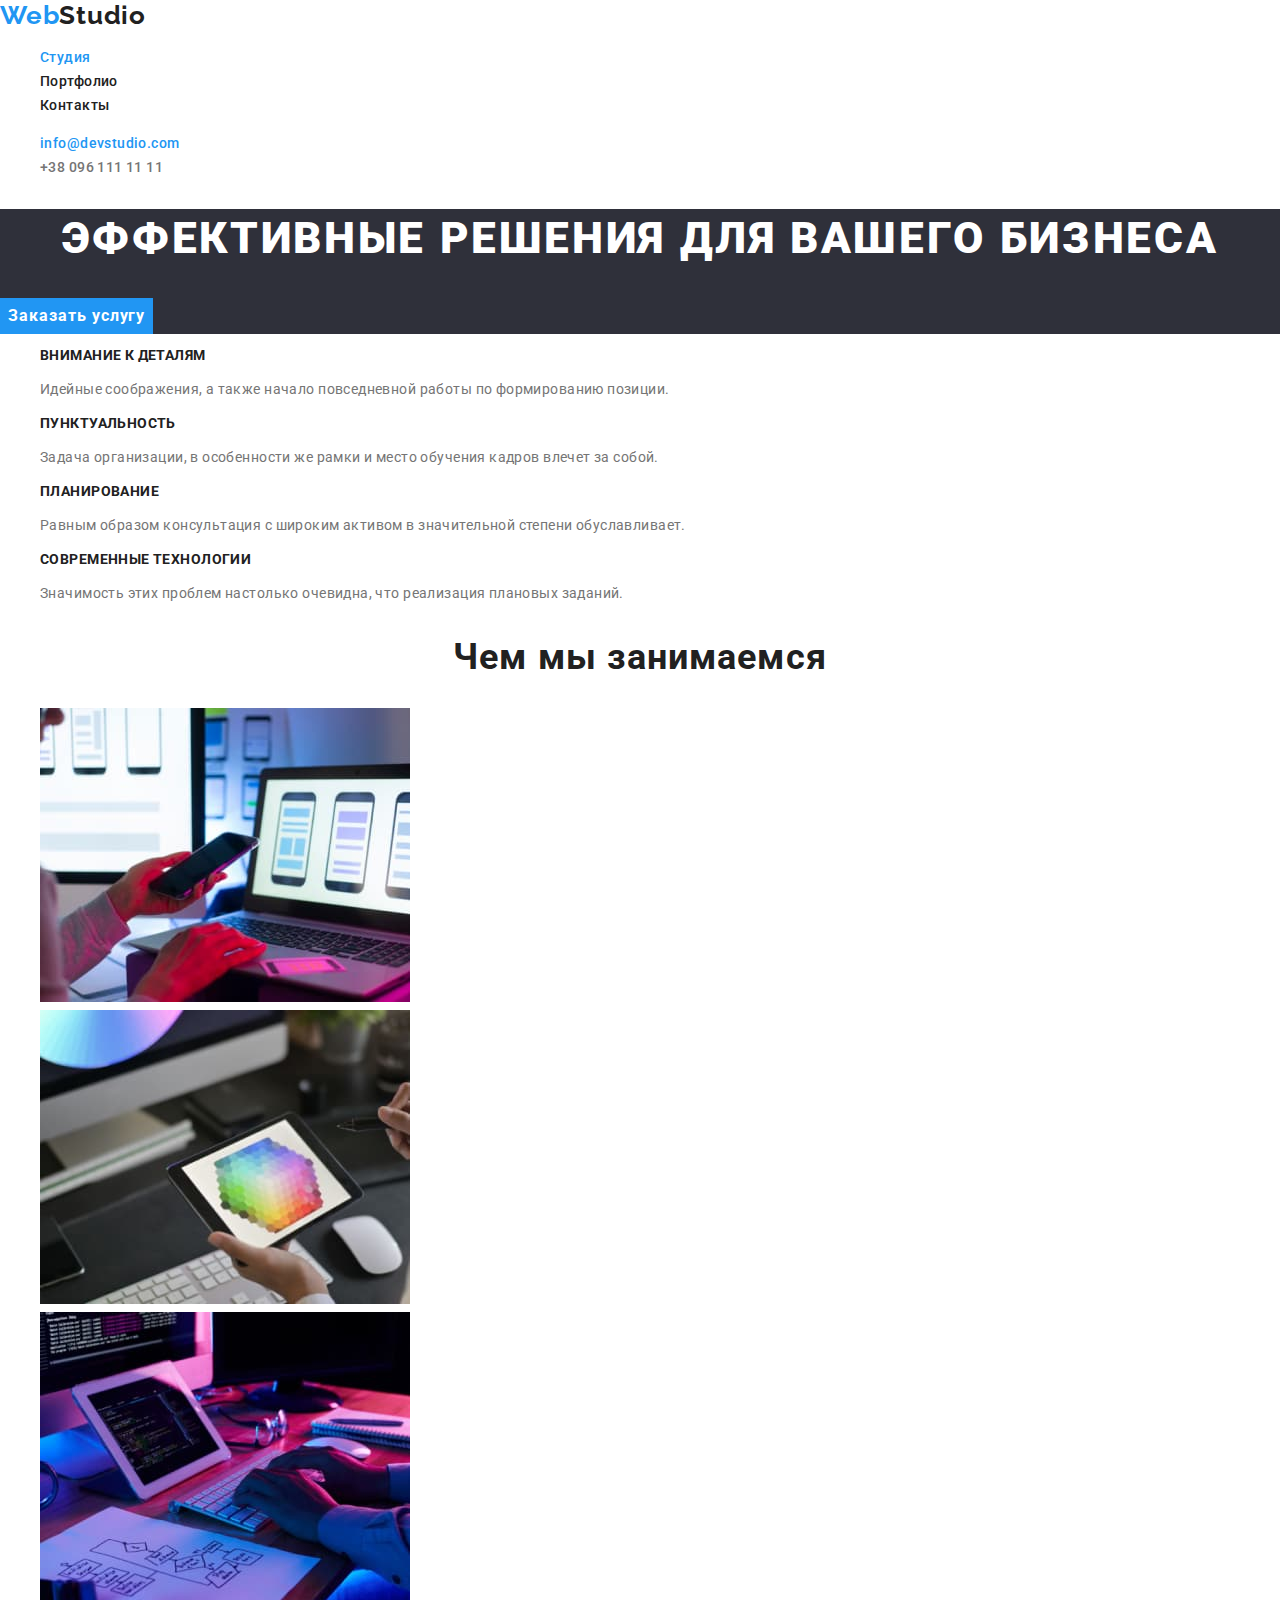
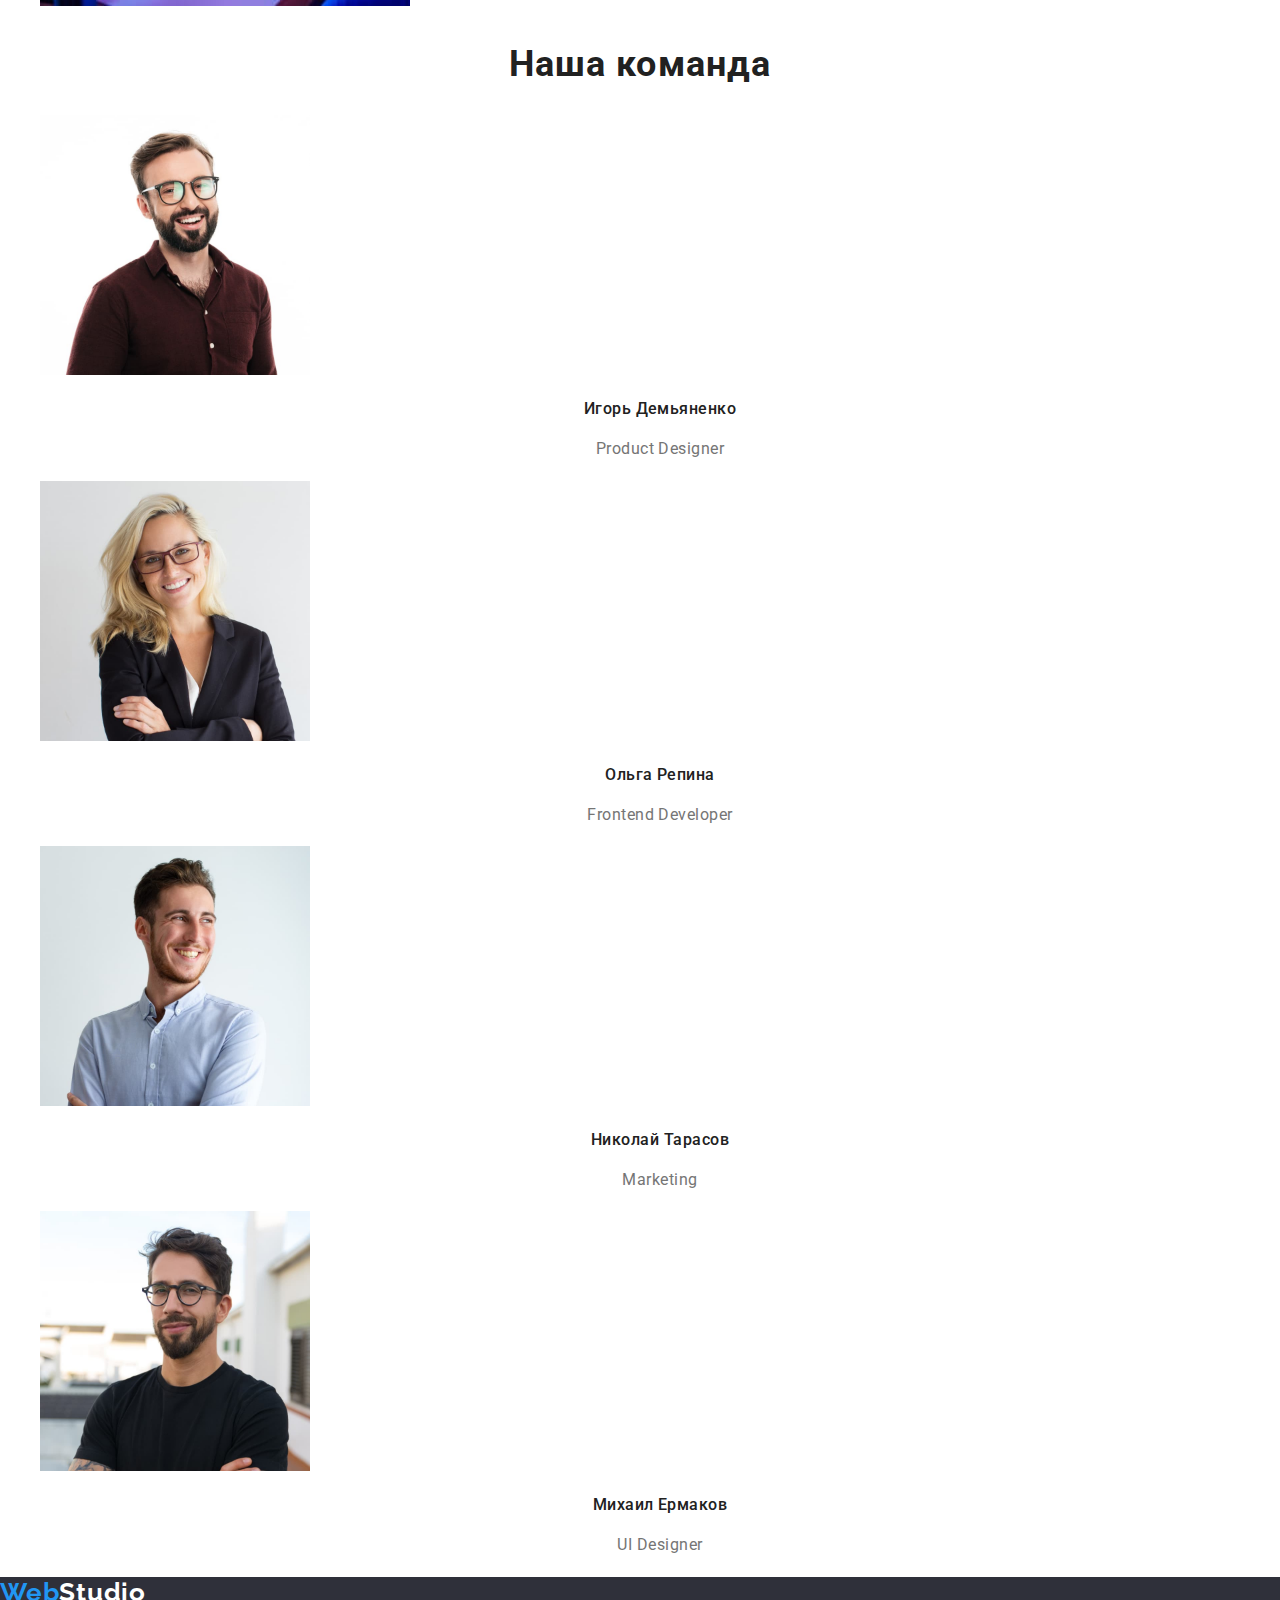
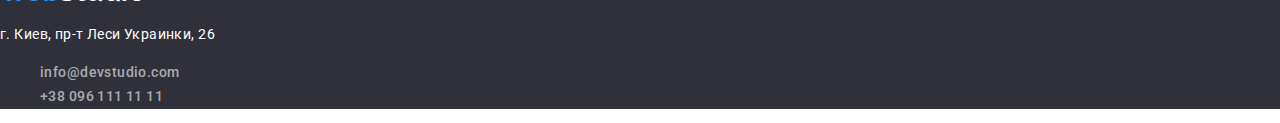
<file: index.html>
<!DOCTYPE html>
<html lang="ru">
  <head>
    <meta charset="UTF-8" />
    <meta http-equiv="X-UA-Compatible" content="IE=edge" />
    <meta name="viewport" content="width=device-width, initial-scale=1.0" />
    <title>Эффективные решения для вашего бизнеса</title>
    <link rel="preconnect" href="https://fonts.gstatic.com" />
    <link
      href="https://fonts.googleapis.com/css2?family=Raleway:wght@700&family=Roboto:wght@400;500;700;900&display=swap"
      rel="stylesheet"
    />
    <link
      rel="stylesheet"
      href="https://cdnjs.cloudflare.com/ajax/libs/modern-normalize/1.0.0/modern-normalize.css"
    />
    <link rel="stylesheet" href="./css/styles.css" />
  </head>
  <body>
    <header>
      <nav>
        <a class="logo" href="./index.html"><span class="logo-studio">Web</span>Studio</a>
        <ul class="list">
          <li><a class="link nav-decoration" href="#about">Студия</a></li>
          <li><a class="link header-decoration" href="./portfolio.html">Портфолио</a></li>
          <li><a class="link header-decoration" href="#contacts">Контакты</a></li>
        </ul>
      </nav>
      <ul class="list">
        <li>
          <a class="link nav-decoration" href="mailto:info@devstudio.com">info@devstudio.com</a>
        </li>
        <li><a class="link" href="tel:+380961111111">+38 096 111 11 11</a></li>
      </ul>
    </header>
    <main>
      <section class="dark-section">
        <div>
          <h1 class="page-title">Эффективные решения для вашего бизнеса</h1>
          <button class="btn" type="button">Заказать услугу</button>
        </div>
      </section>
      <section id="about">
        <ul class="list">
          <li>
            <h3 class="about-title-item">Внимание к деталям</h3>
            <p class="about-item">
              Идейные соображения, а также начало повседневной работы по
              формированию позиции.
            </p>
          </li>
          <li>
            <h3 class="about-title-item">Пунктуальность</h3>
            <p class="about-item">
              Задача организации, в особенности же рамки и место обучения кадров
              влечет за собой.
            </p>
          </li>
          <li>
            <h3 class="about-title-item">Планирование</h3>
            <p class="about-item">
              Равным образом консультация с широким активом в значительной
              степени обуславливает.
            </p>
          </li>
          <li>
            <h3 class="about-title-item">Современные технологии</h3>
            <p class="about-item">
              Значимость этих проблем настолько очевидна, что реализация
              плановых заданий.
            </p>
          </li>
        </ul>
      </section>
      <section id="portfolio">
        <h2 class="section-title">Чем мы занимаемся</h2>
        <ul class="list">
          <li>
            <img
              src="./images/about/img-1.jpg"
              width="370"
              height="294"
              alt="close-up-image-programer-working-his-desk-office"
            />
          </li>
          <li>
            <img
              src="./images/about/img-2.jpg"
              width="370"
              height="294"
              alt="web-ui-designers-are-developing-application-smartphones-team-creators-is-working-interface-mobile-phones"
            />
          </li>
          <li>
            <img
              src="./images/about/img-3.jpg"
              width="370"
              height="294"
              alt="creative-artist-web-design-with-working-colour-selection-graphic-tablet"
            />
          </li>
        </ul>
      </section>
      <section>
        <p></p>
        <h2 class="section-title">Наша команда</h2>
        <ul class="list">
          <li>
            <img
              src="./images/team/img1.jpg"
              width="270"
              height="260"
              alt="Игорь Демьяненко"
            />
            <h3 class="team-name-item">Игорь Демьяненко</h3>
            <p class="team-job-item" lang="en">Product Designer</p>
          </li>
          <li>
            <img
              src="./images/team/img2.jpg"
              width="270"
              height="260"
              alt="Ольга Репина"
            />
            <h3 class="team-name-item">Ольга Репина</h3>
            <p class="team-job-item" lang="en">Frontend Developer</p>
          </li>
          <li>
            <img
              src="./images/team/img3.jpg"
              width="270"
              height="260"
              alt="Николай Тарасов"
            />
            <h3 class="team-name-item">Николай Тарасов</h3>
            <p class="team-job-item" lang="en">Marketing</p>
          </li>
          <li>
            <img
              src="./images/team/img4.jpg"
              width="270"
              height="260"
              alt="Михаил Ермаков"
            />
            <h3 class="team-name-item">Михаил Ермаков</h3>
            <p class="team-job-item" lang="en">UI Designer</p>
          </li>
        </ul>
      </section>
    </main>
    <footer class="dark-section">
      <a class="logo-botom" href="./index.html"
        ><span class="logo-studio">Web</span>Studio</a
      >
      <address class="address">
        <p class="address-item-place" >г. Киев, пр-т Леси Украинки, 26</p>
        <ul class="list">
          <li>
            <a class="link" href="mailto:info@devstudio.com"
              >info@devstudio.com</a
            >
          </li>
          <li>
            <a class="link" href="tel:+380961111111">+38 096 111 11 11</a>
          </li>
        </ul>
      </address>
    </footer>
  </body>
</html>
</file>
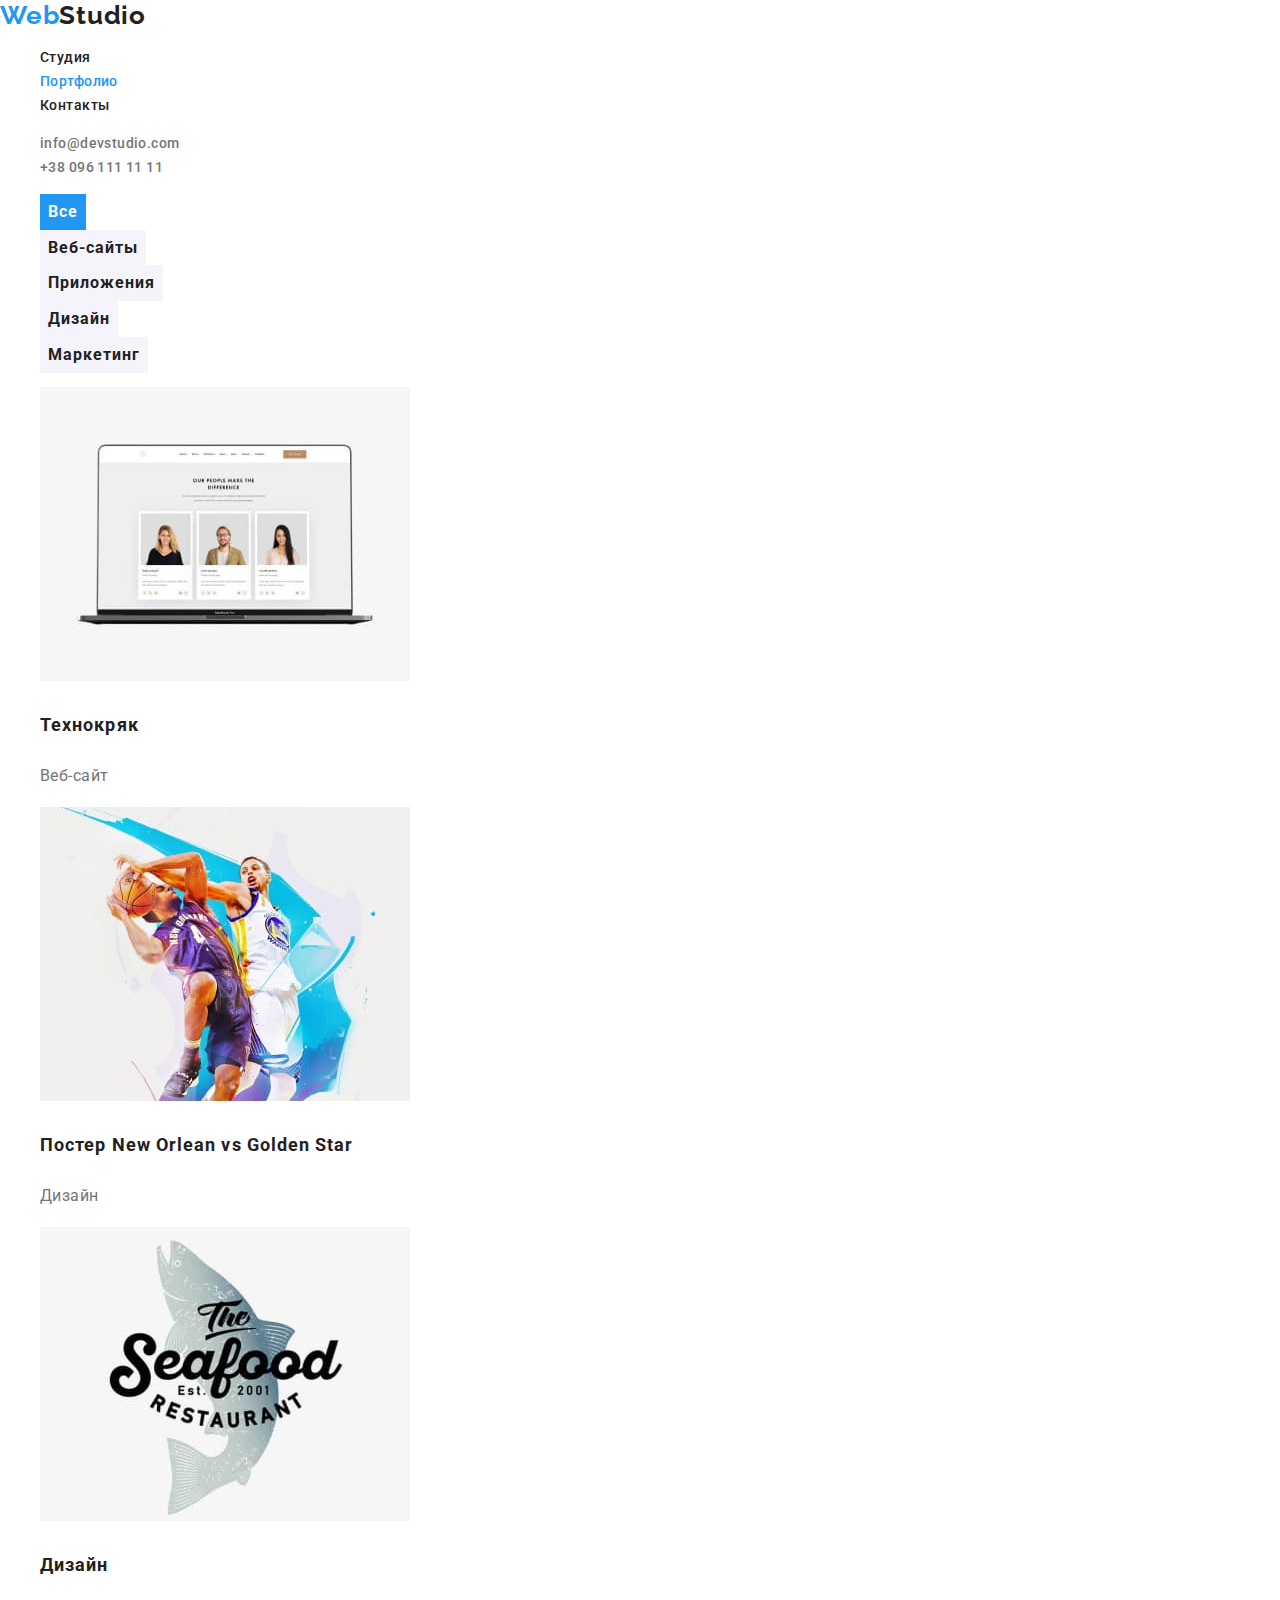
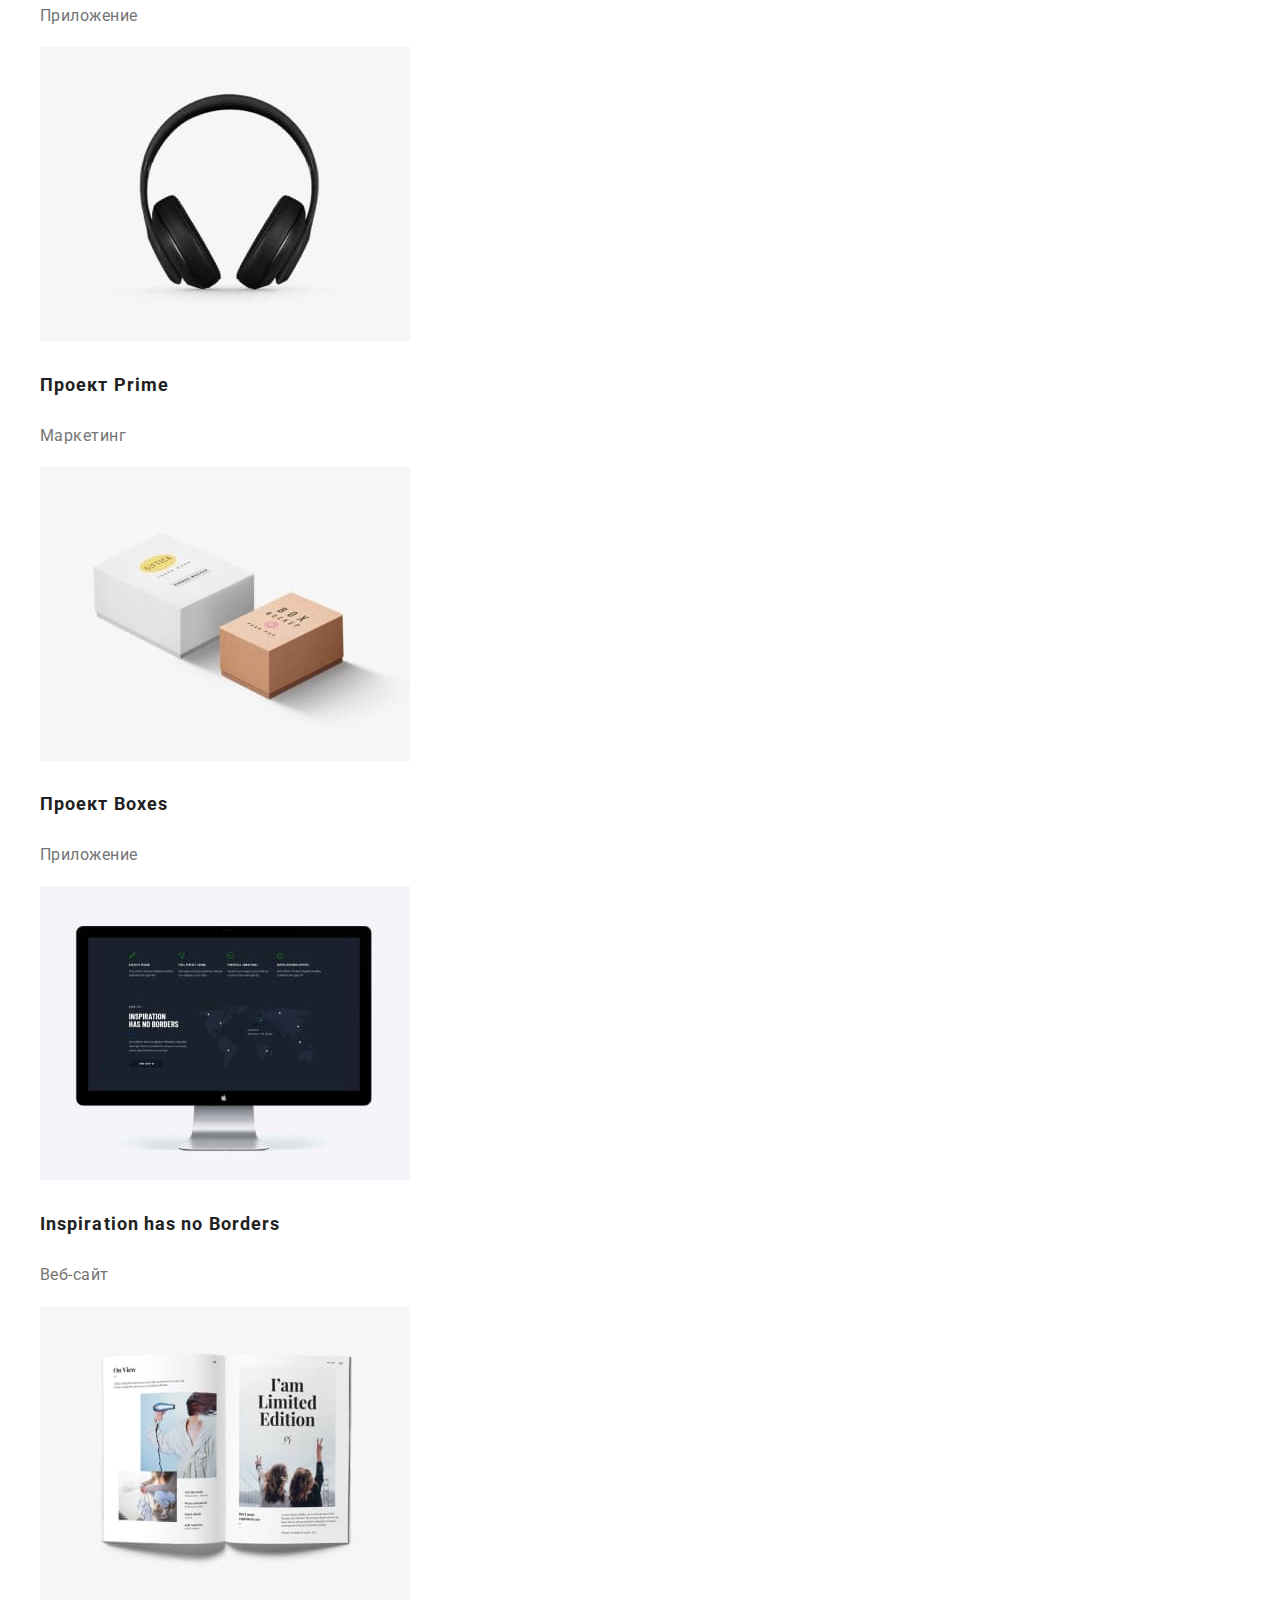
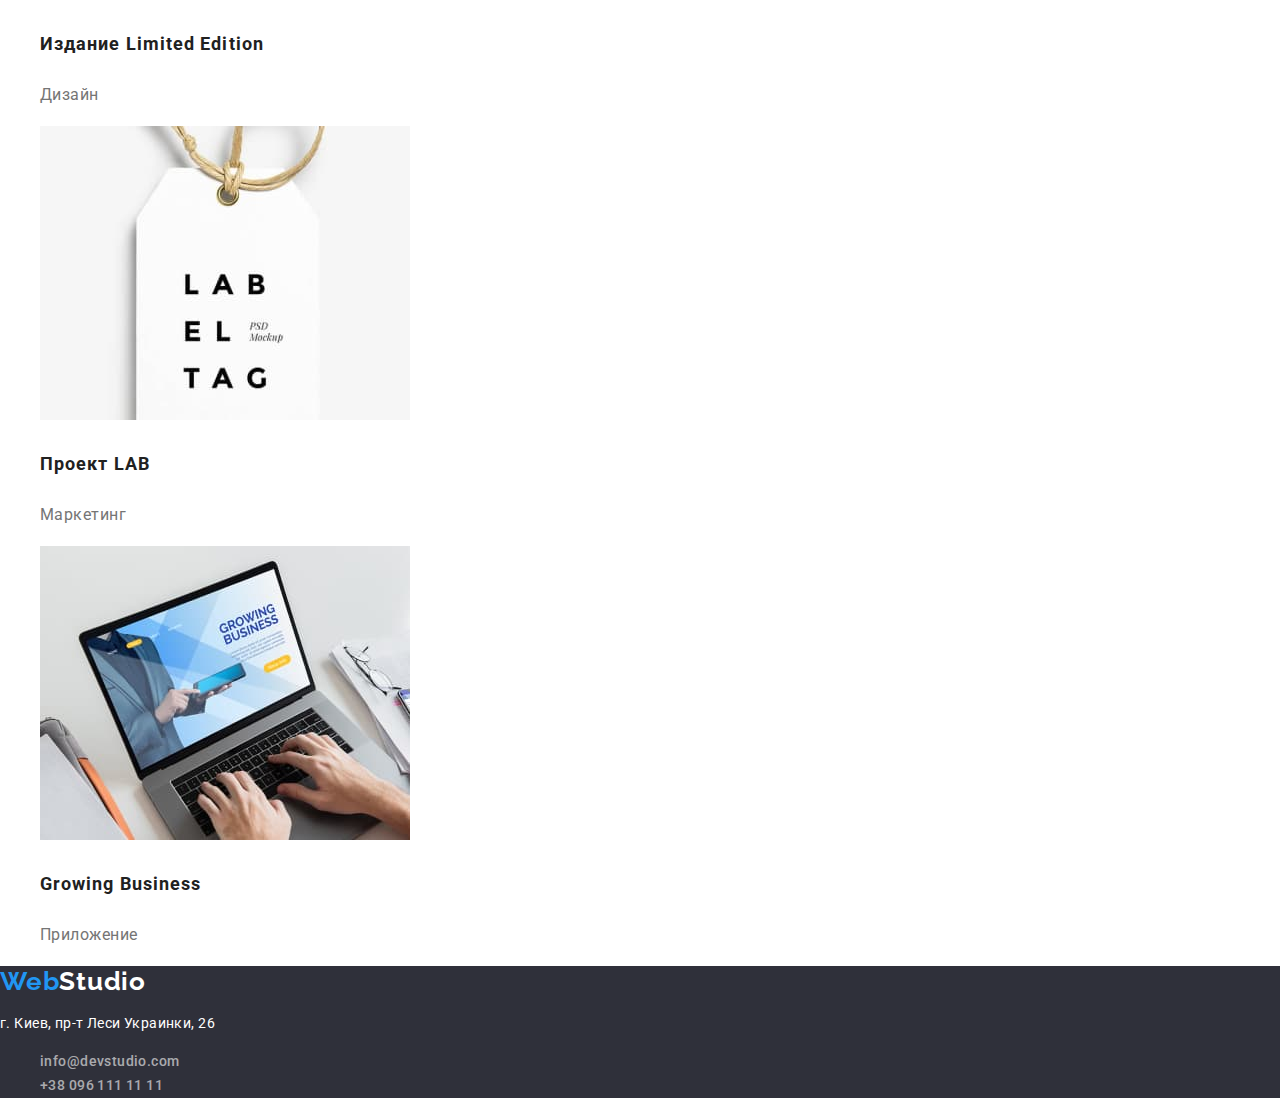
<file: portfolio.html>
<!DOCTYPE html>
<html lang="en">
  <head>
    <meta charset="UTF-8" />
    <meta http-equiv="X-UA-Compatible" content="IE=edge" />
    <meta name="viewport" content="width=device-width, initial-scale=1.0" />
    <title>Portfolio</title>
    <link rel="preconnect" href="https://fonts.gstatic.com" />
    <link href="https://fonts.googleapis.com/css2?family=Raleway:wght@700&family=Roboto:wght@400;500;700;900&display=swap"
      rel="stylesheet" />
    <link rel="stylesheet" href="https://cdnjs.cloudflare.com/ajax/libs/modern-normalize/1.0.0/modern-normalize.css" />
    <link rel="stylesheet" href="./css/styles.css" />
  </head>
  <body>
    <header>
      <nav>
        <a class="logo" href="./index.html"><span class="logo-studio">Web</span>Studio</a>
        <ul class="list">
          <li><a class="link header-decoration" href="#about">Студия</a></li>
          <li><a class="link nav-decoration" href="./portfolio.html">Портфолио</a></li>
          <li><a class="link header-decoration" href="#contacts">Контакты</a></li>
        </ul>
      </nav>
      <ul class="list">
        <li>
          <a class="link" href="mailto:info@devstudio.com"
            >info@devstudio.com</a>
        </li>
        <li><a class="link" href="tel:+380961111111">+38 096 111 11 11</a></li>
      </ul>
    </header>
    <section>
      <ul class="list">
        <li><button class="btn" type="button">Все</button></li>
        <li><button class="btn-filter" type="button">Веб-сайты</button></li>
        <li><button class="btn-filter" type="button">Приложения</button></li>
        <li><button class="btn-filter" type="button">Дизайн</button></li>
        <li><button class="btn-filter" type="button">Маркетинг</button></li>
      </ul>
    </section>

    <section>
      <ul class="list">
        <li>
          <img
            src="./images/portfolio/img-1.jpg"
            width="370"
            height="294"
            alt="Технокряк"
          />
          <h3 class="portfolio-items">Технокряк</h3>
          <p class="portfolio-items-project">Веб-сайт</p>
        </li>
        <li>
          <img
            src="./images/portfolio/img-2.jpg"
            width="370"
            height="294"
            alt="Постер New Orlean vs Golden Star"
          />
          <h3 class="portfolio-items" lang="en">
            Постер New Orlean vs Golden Star
          </h3>
          <p class="portfolio-items-project">Дизайн</p>
        </li>
        <li>
          <img
            src="./images/portfolio/img-3.jpg"
            width="370"
            height="294"
            alt="Дизайн"
          />
          <h3 class="portfolio-items">Дизайн</h3>
          <p class="portfolio-items-project">Приложение</p>
        </li>
        <li>
          <img
            src="./images/portfolio/img-4.jpg"
            width="370"
            height="294"
            alt="Проект Prime"
          />
          <h3 class="portfolio-items" lang="en ru">Проект Prime</h3>
          <p class="portfolio-items-project">Маркетинг</p>
        </li>
        <li>
          <img
            src="./images/portfolio/img-5.jpg"
            width="370"
            height="294"
            alt="Проект Boxes"
          />
          <h3 class="portfolio-items" lang="en ru">Проект Boxes</h3>
          <p class="portfolio-items-project">Приложение</p>
        </li>
        <li>
          <img
            src="./images/portfolio/img-6.jpg"
            width="370"
            height="294"
            alt="Inspiration has no Borders"
          />
          <h3 class="portfolio-items" lang="en">Inspiration has no Borders</h3>
          <p class="portfolio-items-project">Веб-сайт</p>
        </li>
        <li>
          <img
            src="./images/portfolio/img-7.jpg"
            width="370"
            height="294"
            alt="Издание Limited Edition"
          />
          <h3 class="portfolio-items" lang="en ru">Издание Limited Edition</h3>
          <p class="portfolio-items-project">Дизайн</p>
        </li>
        <li>
          <img
            src="./images/portfolio/img-8.jpg"
            width="370"
            height="294"
            alt="Проект LAB"
          />
          <h3 class="portfolio-items" lang="en ru">Проект LAB</h3>
          <p class="portfolio-items-project">Маркетинг</p>
        </li>
        <li>
          <img
            src="./images/portfolio/img-9.jpg"
            width="370"
            height="294"
            alt="Growing Business"
          />
          <h3 class="portfolio-items" lang="en">Growing Business</h3>
          <p class="portfolio-items-project">Приложение</p>
        </li>
      </ul>
    </section>

    <footer class="dark-section">
      <a class="logo-botom" href="./index.html"
        ><span class="logo-studio">Web</span>Studio</a
      >
      <address class="address">
        <p class="address-item-place">г. Киев, пр-т Леси Украинки, 26</p>
        <ul class="list">
          <li>
            <a class="link" href="mailto:info@devstudio.com"
              >info@devstudio.com</a
            >
          </li>
          <li>
            <a class="link" href="tel:+380961111111">+38 096 111 11 11</a>
          </li>
        </ul>
      </address>
    </footer>
  </body>
</html>
</file>
<file: css/styles.css>
@font-face {
  font-family: "Raleway", sans-serif;
  src: url(../fonts/Raleway/Raleway-Bold.woff) format("woff"),
    url(../fonts/Raleway/Raleway-Bold.woff2) format("woff2");
  font-weight: 700;
  font-style: normal;
  font-display: swap;
}
:root {
  --main-text-cl: #757575;
  --title-cl: #212121;
  --accent-cl: #2196f3;
  --alt-text-cl: #ffffff, 60 %;
  --alt-title-cl: #ffffff;

  --dark-bg: #2f303a;
  --second-bg: #f5f4fa;
  --main-bg: #e5e5e5;

  --main-font: "Roboto", sans-serif;
  --second-font: "Raleway", sans-serif;
}
body {
  font-family: var(--main-font);
  font-size: 14px;
  line-height: 1.71;
  letter-spacing: 0.03em;
  color: var(--main-text-cl);
}
.link {
  color: inherit;
  text-decoration: none;
  font-weight: 500;
}
.link:hover,
.link:focus {
  color: var(--accent-cl);
  text-decoration: none;
}
.header-decoration {
  color: #212121;
}
.list {
  list-style: none;
}
.address {
  font-style: inherit;
  font-size: 14px;
  line-height: 1.71;

  letter-spacing: 0.03em;

  color: rgba(255, 255, 255, 0.6);
}
.logo-botom {
  font-family: var(--second-font);
  font-weight: bold;
  font-size: 26px;
  line-height: 1.19;
  text-decoration: none;

  letter-spacing: 0.03em;
  color: #ffffff;
}
.logo-botom:hover {
  text-decoration: none;
}
.logo {
  font-family: var(--second-font);
  font-weight: bold;
  font-size: 26px;
  line-height: 1.19;
  text-decoration: none;

  letter-spacing: 0.03em;
  color: #212121;
}
.logo:hover {
  text-decoration: none;
}
.logo-studio {
  color: #2196f3;
}
.page-title {
  font-family: var(--main-font);
  font-weight: 900;
  font-size: 44px;
  line-height: 1.36;
  background: #2f303a;

  text-align: center;
  letter-spacing: 0.06em;
  text-transform: uppercase;
  color: #ffffff;
}

.section-title {
  font-family: var(--main-font);

  font-size: 36px;
  line-height: 1.17;
  text-align: center;
  letter-spacing: 0.03em;

  color: #212121;
}
.nav-decoration {
  color: #2196f3;
}
.dark-section {
  background: #2f303a;
}
.btn {
  font-family: var(--main-font);
  font-weight: bold;
  font-size: 16px;
  line-height: 1.87;

  display: flex;
  align-items: center;
  text-align: center;
  letter-spacing: 0.06em;
  color: var(--alt-title-cl);
  background-color: #2196f3;
  border-color: transparent;
}
.btn-filter {
  font-family: var(--main-font);
  font-weight: bold;
  font-size: 16px;
  line-height: 1.87;

  display: flex;
  align-items: center;
  text-align: center;
  letter-spacing: 0.06em;
  color: #212121;
  background: #f5f4fa;
  border-color: transparent;
}
.btn-filter:hover {
  color: var(--alt-title-cl);
  background-color: #2196f3;
}
.about-title-item {
  font-size: 14px;
  line-height: 1.14;
  letter-spacing: 0.03em;
  text-transform: uppercase;
  font-weight: bold;

  color: #212121;
}
.team-name-item {
  font-weight: 500;
  font-size: 16px;
  line-height: 1.19;

  text-align: center;
  letter-spacing: 0.03em;

  color: #212121;
}
.portfolio-items {
  font-weight: bold;
  font-size: 18px;
  line-height: 2;

  letter-spacing: 0.06em;

  color: #212121;
}
.team-job-item {
  font-size: 16px;
  line-height: 1.9;

  text-align: center;
  letter-spacing: 0.03em;

  color: #757575;
}
.about-item {
  font-size: 14px;
  line-height: 1.71;

  letter-spacing: 0.03em;

  color: #757575;
}
.portfolio-items-project {
  font-size: 16px;
  line-height: 1.87;

  letter-spacing: 0.03em;

  color: #757575;
}
.address-item-place {
  color: #ffffff;
}
</file>
